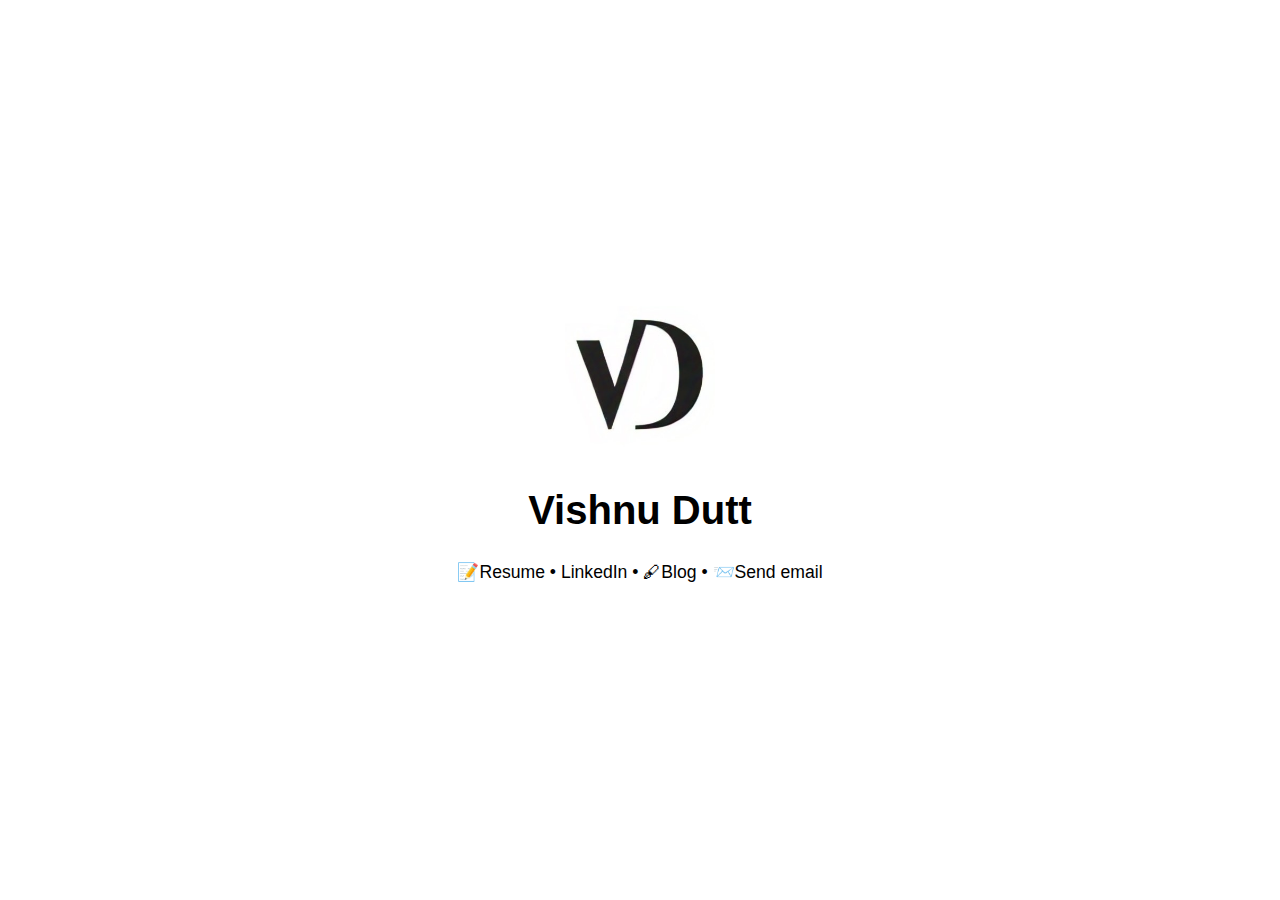
<file: index.html>
<!DOCTYPE html>
<html lang="en">
<head>
    <meta charset="UTF-8">
    <meta name="viewport" content="width=device-width, initial-scale=1.0">
    <meta http-equiv="X-UA-Compatible" content="IE=edge">
    <title>Vishnu Dutt</title>
    <link rel="stylesheet" href="styles.css">
</head>
<body>
    <div class="container">
        <!-- Logo Image -->
        <img src="logo.jpeg" alt="VD" class="logo">
        
        <h1>Vishnu Dutt</h1>
        <h2></h2>
        <p>
            📝<a href="resume.html">Resume</a>
            •
            <a href="https://www.linkedin.com/in/tnvdutt/" target="_blank">LinkedIn</a>
            •
            🖋<a href="blog.html">Blog</a>
            •
            📨<a href="mailto:hello@vdutt.me">Send email</a>
        </p>
    </div>
</body>
</html>
</file>
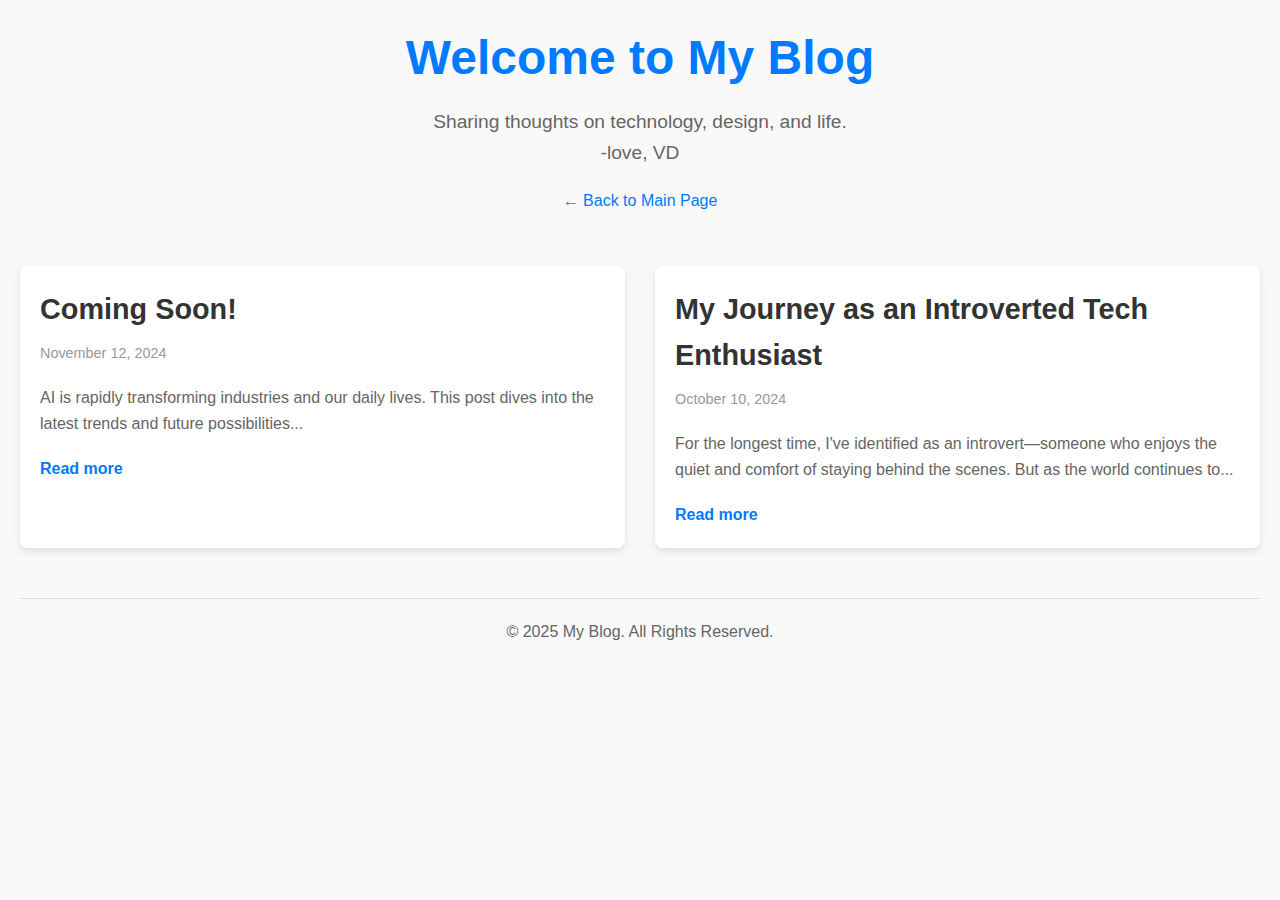
<file: blog.html>
<!DOCTYPE html>
<html lang="en">
<head>
    <meta charset="UTF-8">
    <meta name="viewport" content="width=device-width, initial-scale=1.0">
    <meta http-equiv="X-UA-Compatible" content="IE=edge">
    <title>My Blog</title>
    <link rel="stylesheet" href="blogstyles.css">
</head>
<body>
    <!-- Header Section -->
    <header>
        <h1>Welcome to My Blog</h1>
        <p>Sharing thoughts on technology, design, and life.</p>
        <p>-love, VD</p>
        <!-- Link back to the main blog page -->
        <p><a href="index.html" class="back-link">← Back to Main Page</a></p>
    </header>

    <!-- Main Content Section -->
    <main>
        <!-- Blog Post Previews -->
        <section class="blog-posts">
            <article class="post">
                <h2 class="post-title">Coming Soon!</h2>
                <p class="post-date">November 12, 2024</p>
                <p class="post-excerpt">AI is rapidly transforming industries and our daily lives. This post dives into the latest trends and future possibilities...</p>
                <a href="#" class="read-more">Read more</a>
            </article>

            <article class="post">
                <h2 class="post-title">My Journey as an Introverted Tech Enthusiast</h2>
                <p class="post-date">October 10, 2024</p>
                <p class="post-excerpt">For the longest time, I've identified as an introvert—someone who enjoys the quiet and comfort of staying behind the scenes. But as the world continues to...</p>
                <a href="blog1.html" class="read-more">Read more</a>
            </article>

        </section>
    </main>

    <!-- Footer Section -->
    <footer>
        <p>&copy; 2025 My Blog. All Rights Reserved.</p>
    </footer>
</body>
</html>
</file>
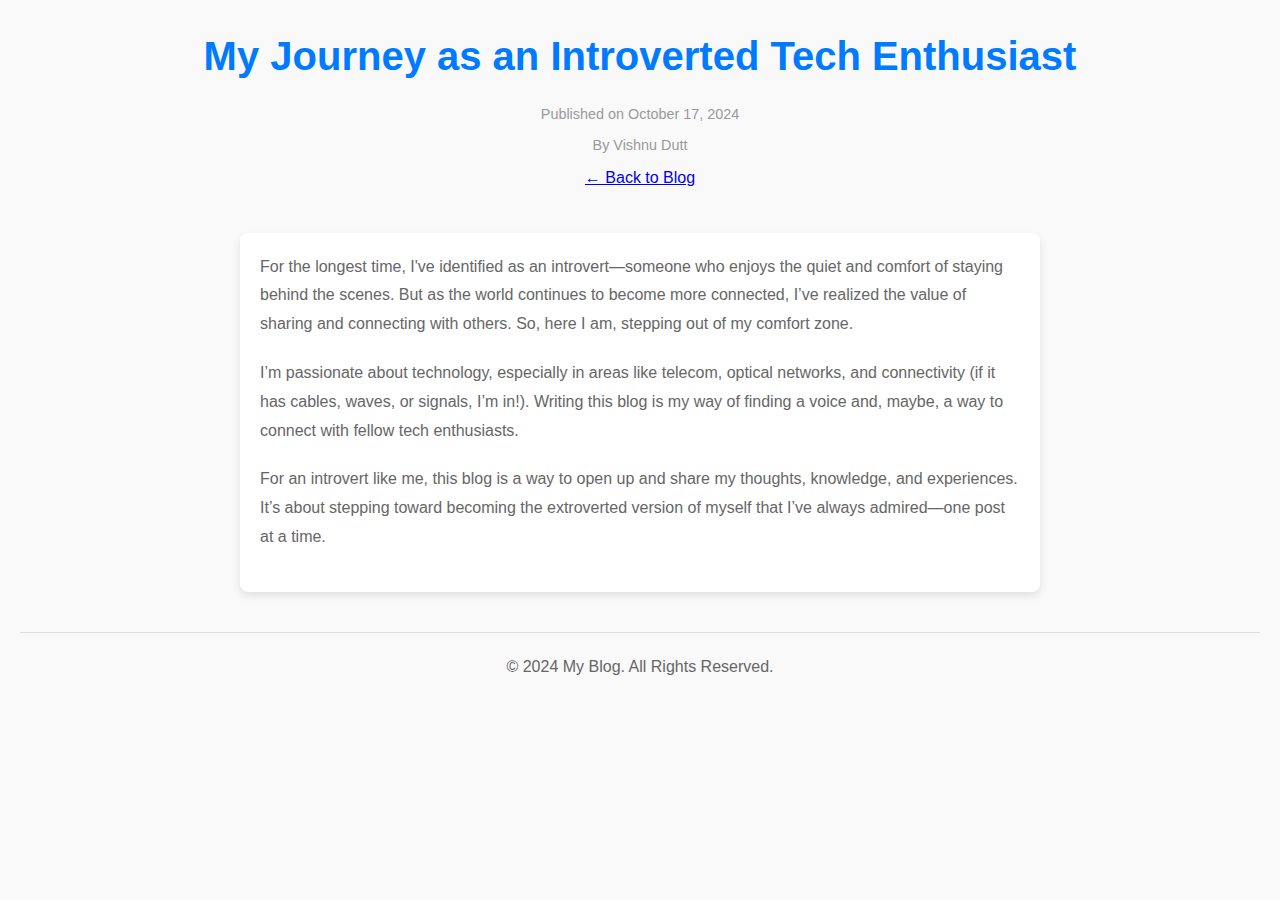
<file: blog1.html>
<!DOCTYPE html>
<html lang="en">
<head>
    <meta charset="UTF-8">
    <meta name="viewport" content="width=device-width, initial-scale=1.0">
    <meta http-equiv="X-UA-Compatible" content="IE=edge">
    <title>Exploring the Future of AI - My Blog</title>
    <link rel="stylesheet" href="articlestyles.css">
</head>
<body>
    <!-- Header Section -->
    <header>
        <h1>My Journey as an Introverted Tech Enthusiast</h1>
        <p class="article-date">Published on October 17, 2024</p>
        <p class="author">By Vishnu Dutt</p>
         <!-- Link back to the main blog page -->
        <p><a href="blog.html" class="back-link">← Back to Blog</a></p>
    </header>

    <!-- Main Article Section -->
    <main>
        <section class="article-content">
           
            <p>For the longest time, I've identified as an introvert—someone who enjoys the quiet and comfort of staying behind the scenes. But as the world continues to become more connected, I’ve realized the value of sharing and connecting with others. So, here I am, stepping out of my comfort zone.</p>
            
            <p>I’m passionate about technology, especially in areas like telecom, optical networks, and connectivity (if it has cables, waves, or signals, I’m in!). Writing this blog is my way of finding a voice and, maybe, a way to connect with fellow tech enthusiasts.</p>
            
            <p>For an introvert like me, this blog is a way to open up and share my thoughts, knowledge, and experiences. It’s about stepping toward becoming the extroverted version of myself that I’ve always admired—one post at a time.</p>
            
        </section>
    </main>

    <!-- Footer Section -->
    <footer>
        <p>&copy; 2024 My Blog. All Rights Reserved.</p>
    </footer>
</body>
</html>
</file>
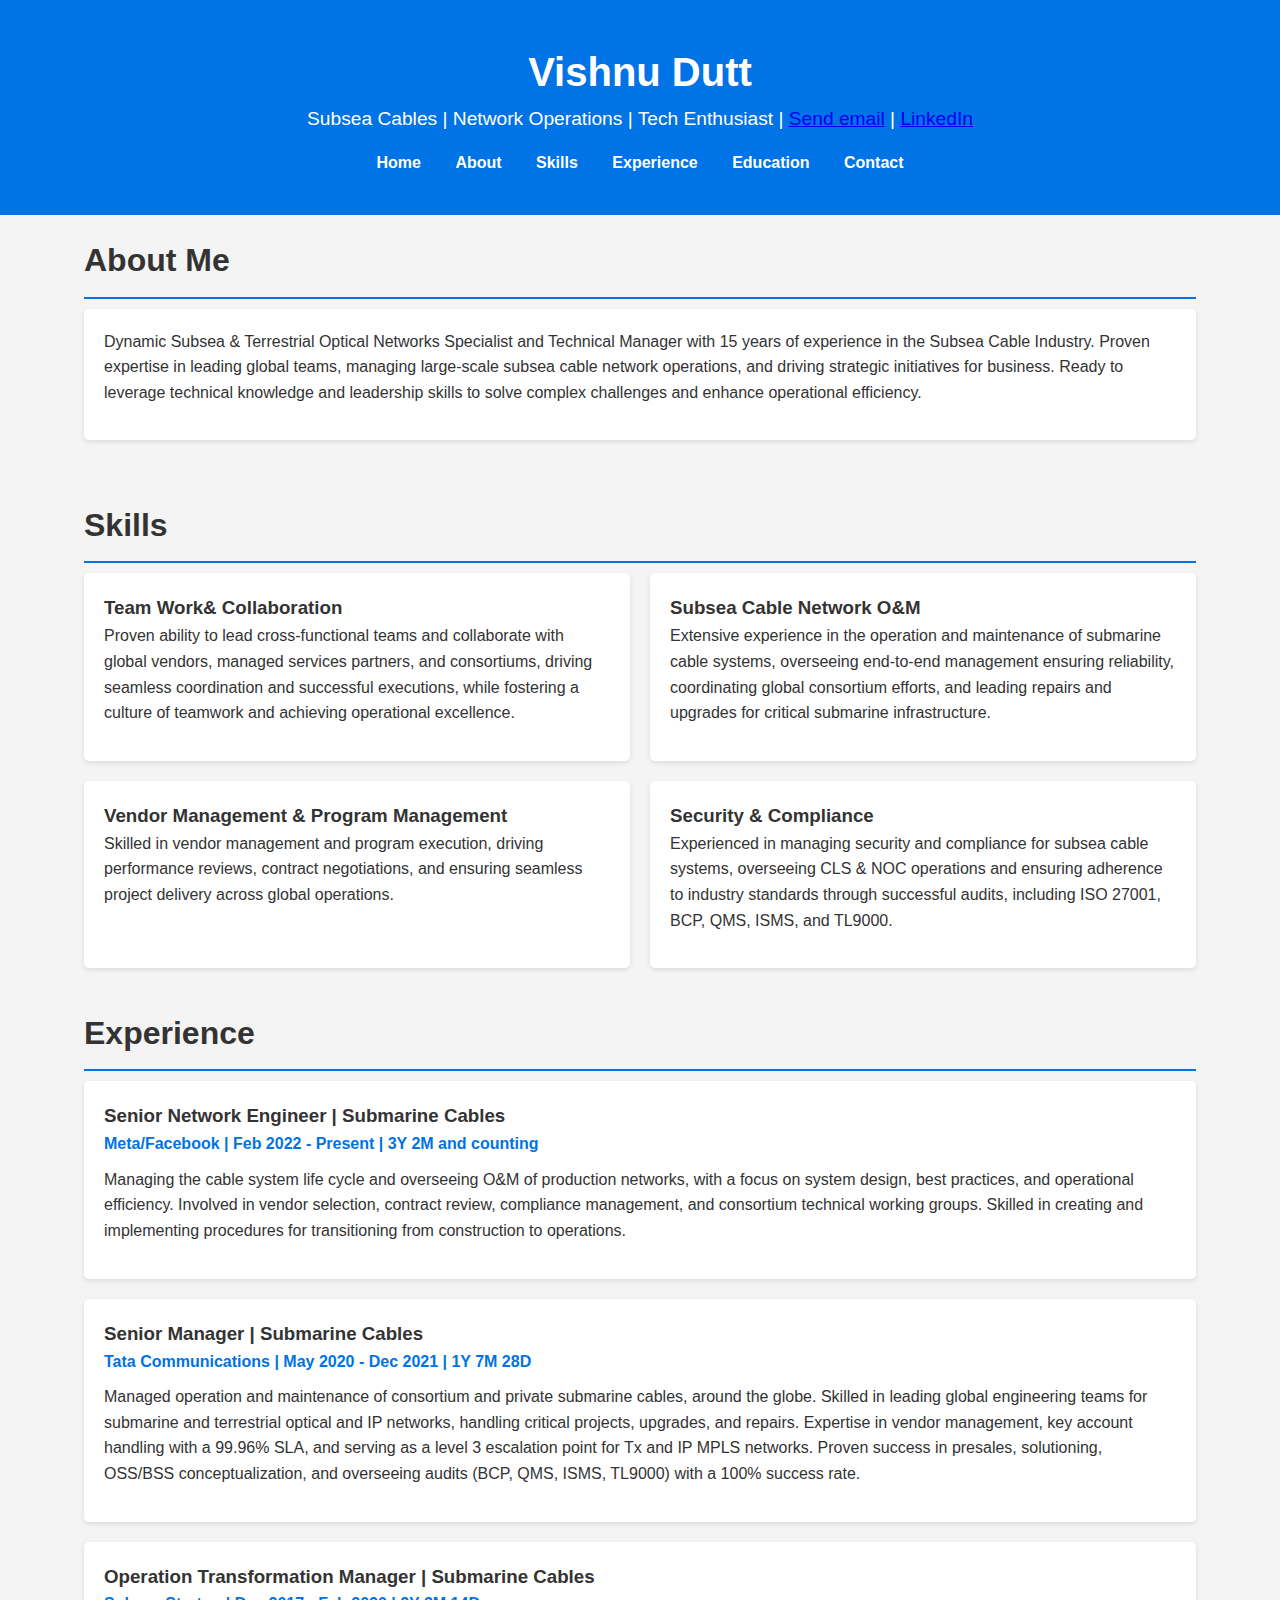
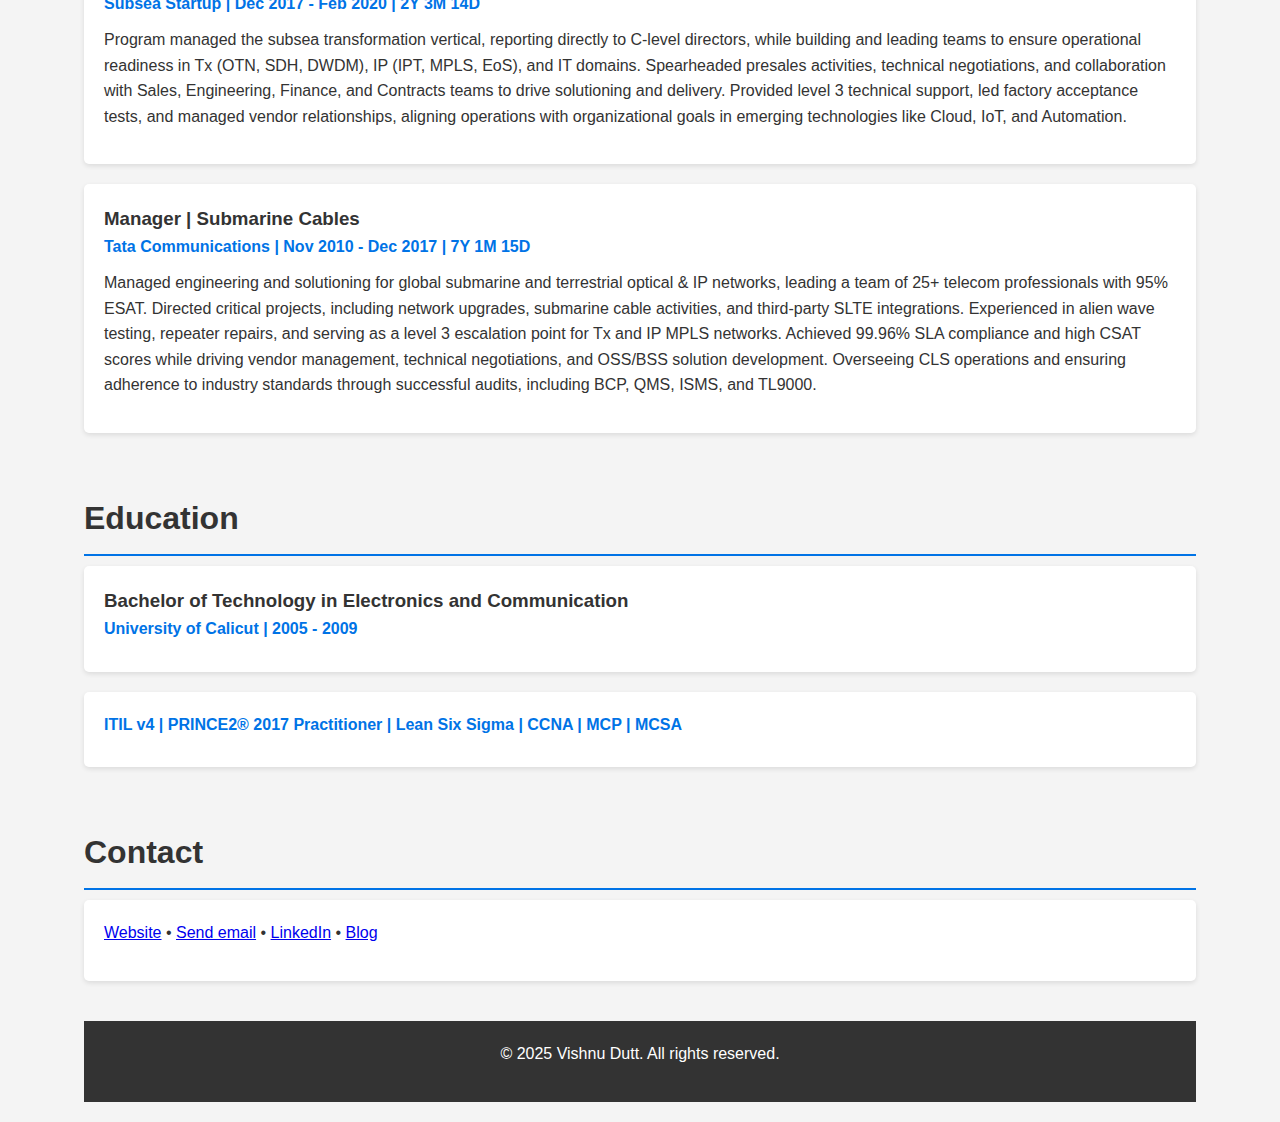
<file: resume.html>
<!DOCTYPE html>
<html lang="en">
<head>
    <meta charset="UTF-8">
    <meta name="viewport" content="width=device-width, initial-scale=1.0">
    <meta http-equiv="X-UA-Compatible" content="IE=edge">
    <title>Vishnu Dutt - Resume</title>
    <link rel="stylesheet" href="resumestyles.css">
</head>
<body>
    <!-- Header Section -->
    <header>
        <div class="container">
            <h1>Vishnu Dutt</h1>
            <p>Subsea Cables | Network Operations | Tech Enthusiast | <a href="mailto:hello@vdutt.me">Send email</a> | <a href="https://www.linkedin.com/in/tnvdutt/" target="_blank">LinkedIn</a></p>
            <nav>
                <ul>
                    <li><a href="index.html">Home</a></li>
                    <li><a href="#about">About</a></li>
                    <li><a href="#skills">Skills</a></li>
                    <li><a href="#experience">Experience</a></li>
                    <li><a href="#education">Education</a></li>
                    <li><a href="#contact">Contact</a></li>
                </ul>
            </nav>
        </div>
    </header>
 
    <!-- About Section -->
    <section id="about" class="container">
        <h2>About Me</h2>
        <div class="about-me">
        <p>Dynamic Subsea & Terrestrial Optical Networks Specialist and Technical Manager with 15 years of experience in the Subsea Cable Industry. Proven expertise in leading global teams, managing large-scale subsea cable network operations, and driving strategic initiatives for business. Ready to leverage technical knowledge and leadership skills to solve complex challenges and enhance operational efficiency.</p>
        </div>    
    </section>

    <!-- Skills Section -->
    <section id="skills" class="container">
        <h2>Skills</h2>
        <div class="skills-grid">
            <div class="skill">
                <h3>Team Work& Collaboration</h3>
                <p>Proven ability to lead cross-functional teams and collaborate with global vendors, managed services partners, and consortiums, driving seamless coordination and successful executions, while fostering a culture of teamwork and achieving operational excellence.</p>
            </div>
            <div class="skill">
                <h3>Subsea Cable Network O&M</h3>
                <p>Extensive experience in the operation and maintenance of submarine cable systems, overseeing end-to-end management ensuring reliability, coordinating global consortium efforts, and leading repairs and upgrades for critical submarine infrastructure.</p>
            </div>
            <div class="skill">
                <h3>Vendor Management & Program Management</h3>
                <p>Skilled in vendor management and program execution, driving performance reviews, contract negotiations, and ensuring seamless project delivery across global operations.</p>
            </div>
            <div class="skill">
                <h3>Security & Compliance</h3>
                <p>Experienced in managing security and compliance for subsea cable systems, overseeing CLS & NOC operations and ensuring adherence to industry standards through successful audits, including ISO 27001, BCP, QMS, ISMS, and TL9000.</p>
            </div>
        </div>
    </section>

    <!-- Experience Section -->
    <section id="experience" class="container">
        <h2>Experience</h2>
        <div class="experience-item">
            <h3>Senior Network Engineer | Submarine Cables</h3>
            <p class="company">Meta/Facebook | Feb 2022 - Present | 3Y 2M and counting</p>
            <p>Managing the cable system life cycle and overseeing O&M of production networks, with a focus on system design, best practices, and operational efficiency. Involved in vendor selection, contract review, compliance management, and consortium technical working groups. Skilled in creating and implementing procedures for transitioning from construction to operations.</p>
        </div>
        <div class="experience-item">
            <h3>Senior Manager | Submarine Cables</h3>
            <p class="company">Tata Communications | May 2020 - Dec 2021 | 1Y 7M 28D</p>
            <p>Managed operation and maintenance of consortium and private submarine cables, around the globe. Skilled in leading global engineering teams for submarine and terrestrial optical and IP networks, handling critical projects, upgrades, and repairs. Expertise in vendor management, key account handling with a 99.96% SLA, and serving as a level 3 escalation point for Tx and IP MPLS networks. Proven success in presales, solutioning, OSS/BSS conceptualization, and overseeing audits (BCP, QMS, ISMS, TL9000) with a 100% success rate.</p>
        </div>
         <div class="experience-item">
            <h3>Operation Transformation Manager | Submarine Cables</h3>
            <p class="company">Subsea Startup | Dec 2017 - Feb 2020 | 2Y 3M 14D</p>
            <p>Program managed the subsea transformation vertical, reporting directly to C-level directors, while building and leading teams to ensure operational readiness in Tx (OTN, SDH, DWDM), IP (IPT, MPLS, EoS), and IT domains. Spearheaded presales activities, technical negotiations, and collaboration with Sales, Engineering, Finance, and Contracts teams to drive solutioning and delivery. Provided level 3 technical support, led factory acceptance tests, and managed vendor relationships, aligning operations with organizational goals in emerging technologies like Cloud, IoT, and Automation.</p>
        </div>
         <div class="experience-item">
            <h3>Manager | Submarine Cables</h3>
            <p class="company">Tata Communications | Nov 2010 - Dec 2017 | 7Y 1M 15D</p>
            <p>Managed engineering and solutioning for global submarine and terrestrial optical & IP networks, leading a team of 25+ telecom professionals with 95% ESAT. Directed critical projects, including network upgrades, submarine cable activities, and third-party SLTE integrations. Experienced in alien wave testing, repeater repairs, and serving as a level 3 escalation point for Tx and IP MPLS networks. Achieved 99.96% SLA compliance and high CSAT scores while driving vendor management, technical negotiations, and OSS/BSS solution development. Overseeing CLS operations and ensuring adherence to industry standards through successful audits, including BCP, QMS, ISMS, and TL9000.</p>
        </div>
    </section>

    <!-- Education Section -->
    <section id="education" class="container">
        <h2>Education</h2>
        <div class="education-item">
            <h3>Bachelor of Technology in Electronics and Communication</h3>
            <p class="school">University of Calicut | 2005 - 2009</p>
        </div>
          <div class="education-item">
            <h3></h3>
            <p class="school">ITIL v4 | PRINCE2® 2017 Practitioner | Lean Six Sigma | CCNA | MCP | MCSA</p>
        </div>
    </section>

    <!-- Contact Section -->
     <section id="contact" class="container">
        <h2>Contact</h2>
         <div class="education-item">
        <p>
            <a href="https://www.vdutt.me" target="_blank">Website</a>
            •
            <a href="mailto:hello@vdutt.me">Send email</a>
            •
            <a href="https://www.linkedin.com/in/tnvdutt/" target="_blank">LinkedIn</a>
            •
            <a href="blog.html">Blog</a>
        </p>
         </div>

    <!-- Footer -->
    <footer>
        <p>&copy; 2025 Vishnu Dutt. All rights reserved.</p>
    </footer>
</body>
</html>
</file>
<file: styles.css>
* {
    margin: 0;
    padding: 0;
    box-sizing: border-box;
}

body {
    font-family: -apple-system, BlinkMacSystemFont, "Segoe UI", Roboto, "Helvetica Neue", Arial, sans-serif;
    font-size: 16px;
    line-height: 1.6;
    background-color: white;
    color: black;
    display: flex;
    justify-content: center;
    align-items: center;
    height: 100vh;
}

.container {
    text-align: center;
}

h1 {
    font-size: 2.5rem;
    margin-bottom: 1rem;
}

p {
    font-size: 1.1rem;
    margin-bottom: 0.5rem;
}

a {
    color: black;
    text-decoration: none;
}

a:hover {
    text-decoration: underline;
}
/* Logo Styling */
.logo {
    width: 150px;  /* Adjust the size of the logo as needed */
    margin-bottom: 20px;  /* Space between the logo and the text */
}

/* Dynamic Text Block Styling */
text-block {
    display: inline-block; /* Ensures the width adjusts to content */
    padding: 10px 20px;
    font-size: 1.2rem;
    font-weight: regular;
    color: #333;
    background-color: #fff;
    border: 2px solid #ddd;
    border-radius: 5px;
    text-align: center;
    box-shadow: 0 4px 8px rgba(0, 0, 0, 0.1);
    transition: transform 0.3s ease, box-shadow 0.3s ease;
}

/* Hover Effect */
text-block:hover {
    transform: translateY(-2px);
    box-shadow: 0 6px 12px rgba(0, 0, 0, 0.15);
}

/* Responsive Design */
@media (max-width: 600px) {
    text-block {
        font-size: 1rem;
        padding: 8px 15px;
    }
}
</file>
<file: blogstyles.css>
/* General Styles */
* {
    margin: 0;
    padding: 0;
    box-sizing: border-box;
}

body {
    font-family: 'Arial', sans-serif;
    color: #333;
    line-height: 1.6;
    background-color: #f9f9f9;
    padding: 20px;
}

/* Header Styles */
header {
    text-align: center;
    margin-bottom: 50px;
}

header h1 {
    font-size: 3rem;
    color: #007BFF;
    margin-bottom: 10px;
}

header p {
    font-size: 1.2rem;
    color: #666;
}

/* Back Link Styles */
.back-link {
    display: inline-block;
    margin-top: 20px;
    font-size: 1rem;
    color: #007BFF;
    text-decoration: none;
}

.back-link:hover {
    text-decoration: underline;
}

/* Blog Post Section Styles */
.blog-posts {
    display: grid;
    grid-template-columns: repeat(auto-fit, minmax(300px, 1fr));
    gap: 30px;
}

.post {
    background-color: white;
    padding: 20px;
    border-radius: 8px;
    box-shadow: 0 4px 8px rgba(0, 0, 0, 0.1);
    transition: box-shadow 0.3s ease;
}

.post:hover {
    box-shadow: 0 6px 12px rgba(0, 0, 0, 0.15);
}

.post-title {
    font-size: 1.8rem;
    color: #333;
    margin-bottom: 10px;
}

.post-date {
    font-size: 0.9rem;
    color: #999;
    margin-bottom: 20px;
}

.post-excerpt {
    font-size: 1rem;
    color: #666;
    margin-bottom: 20px;
}

.read-more {
    font-size: 1rem;
    color: #007BFF;
    text-decoration: none;
    font-weight: bold;
}

.read-more:hover {
    text-decoration: underline;
}

/* Footer Styles */
footer {
    text-align: center;
    margin-top: 50px;
    padding-top: 20px;
    border-top: 1px solid #ddd;
    color: #666;
}
</file>
<file: articlestyles.css>
/* General Styles */
* {
    margin: 0;
    padding: 0;
    box-sizing: border-box;
}

body {
    font-family: 'Arial', sans-serif;
    color: #333;
    line-height: 1.8;
    background-color: #f9f9f9;
    padding: 20px;
}

/* Header Styles */
header {
    text-align: center;
    margin-bottom: 40px;
}

header h1 {
    font-size: 2.5rem;
    color: #007BFF;
    margin-bottom: 10px;
}

.article-date,
.author {
    color: #999;
    font-size: 0.9rem;
    margin-bottom: 5px;
}

/* Article Content Section */
.article-content {
    max-width: 800px;
    margin: 0 auto;
    background-color: white;
    padding: 20px;
    border-radius: 8px;
    box-shadow: 0 4px 8px rgba(0, 0, 0, 0.1);
}

.article-content h2 {
    font-size: 1.8rem;
    margin-bottom: 10px;
    color: #333;
}

.article-content p {
    font-size: 1rem;
    margin-bottom: 20px;
    color: #666;
}

.article-content ul {
    margin-left: 20px;
    margin-bottom: 20px;
}

.article-content ul li {
    margin-bottom: 10px;
    font-size: 1rem;
}

.article-content strong {
    color: #007BFF;
}

/* Footer Styles */
footer {
    text-align: center;
    margin-top: 40px;
    padding-top: 20px;
    border-top: 1px solid #ddd;
    color: #666;
}
</file>
<file: resumestyles.css>
* {
    margin: 0;
    padding: 0;
    box-sizing: border-box;
}

body {
    font-family: -apple-system, BlinkMacSystemFont, "Segoe UI", Roboto, "Helvetica Neue", Arial, sans-serif;
    background-color: #f4f4f4;
    color: #333;
    line-height: 1.6;
}

.container {
    width: 90%;
    max-width: 1200px;
    margin: 0 auto;
    padding: 20px;
}

header {
    background-color: #0073e6;
    color: white;
    padding: 20px 0;
    text-align: center;
}

header h1 {
    font-size: 2.5rem;
}

header p {
    font-size: 1.2rem;
}

nav ul {
    list-style-type: none;
    margin-top: 10px;
}

nav ul li {
    display: inline;
    margin: 0 15px;
}

nav ul li a {
    color: white;
    text-decoration: none;
    font-weight: bold;
}

nav ul li a:hover {
    text-decoration: underline;
}

section {
    margin: 40px 0;
}

h2 {
    font-size: 2rem;
    margin-bottom: 10px;
    border-bottom: 2px solid #0073e6;
    padding-bottom: 10px;
}

p {
    margin-bottom: 15px;
}

.skills-grid {
    display: flex;
    flex-wrap: wrap;
    gap: 20px;
}

.skill {
    background-color: white;
    padding: 20px;
    flex: 1 1 calc(50% - 20px);
    box-shadow: 0 2px 5px rgba(0, 0, 0, 0.1);
    border-radius: 5px;
}

.experience-item, .education-item, .about-me {
    background-color: white;
    padding: 20px;
    margin-bottom: 20px;
    box-shadow: 0 2px 5px rgba(0, 0, 0, 0.1);
    border-radius: 5px;
}

.company, .school {
    color: #0073e6;
    font-weight: bold;
    margin-bottom: 10px;
}

form {
    display: flex;
    flex-direction: column;
}

form label {
    margin-bottom: 5px;
}

form input, form textarea {
    padding: 10px;
    margin-bottom: 15px;
    border: 1px solid #ccc;
    border-radius: 5px;
    width: 100%;
}

form button {
    padding: 10px;
    background-color: #0073e6;
    color: white;
    border: none;
    border-radius: 5px;
    cursor: pointer;
    font-size: 1rem;
}

form button:hover {
    background-color: #005bb5;
}

footer {
    text-align: center;
    margin-top: 40px;
    padding: 20px 0;
    background-color: #333;
    color: white;
}
</file>
